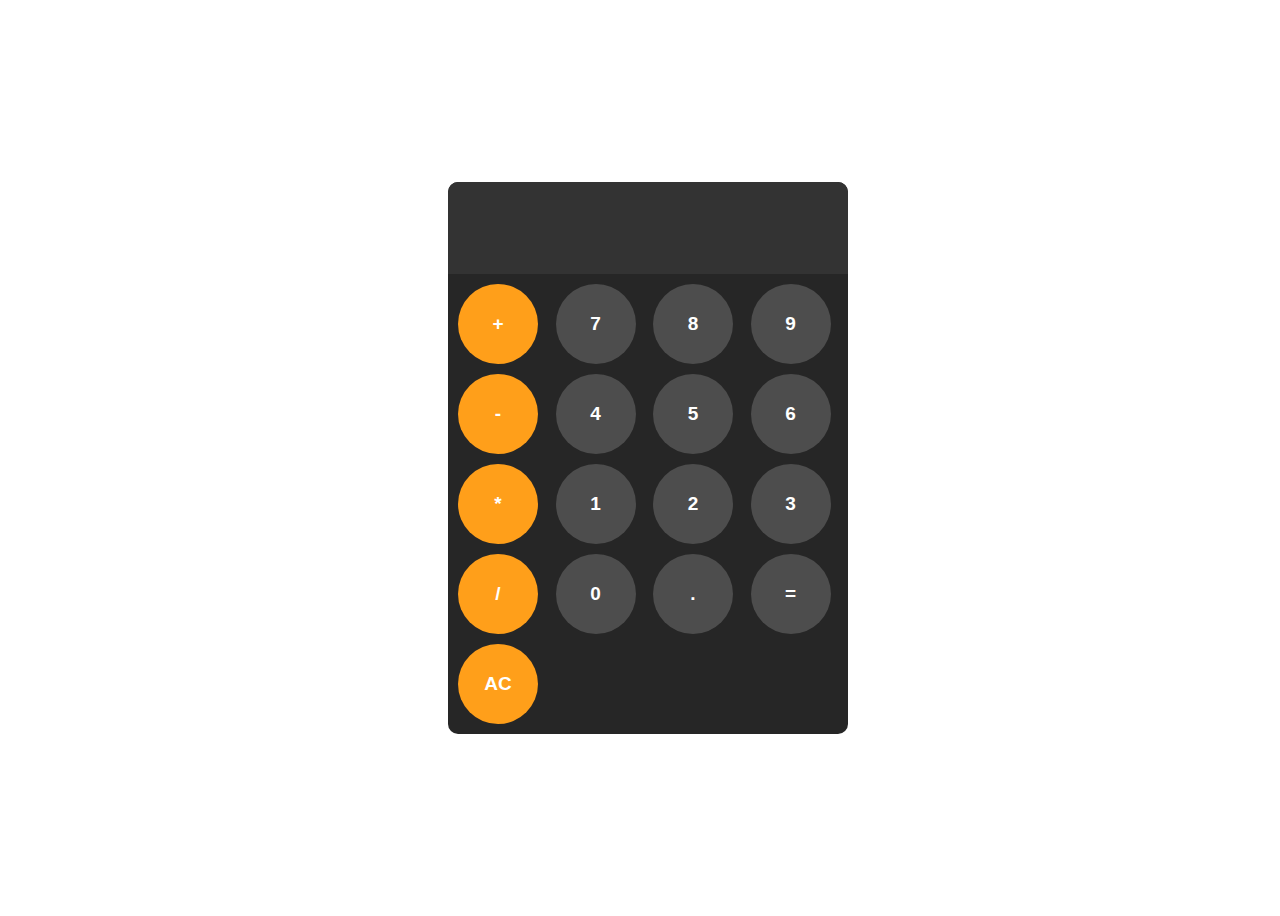
<file: index.html>
<!DOCTYPE html>
<html lang="en">
  <head>
    <meta charset="UTF-8" />
    <meta name="viewport" content="width=device-width, initial-scale=1.0" />
    <title>Document</title>
    <link rel="stylesheet" href="style.css" />
  </head>
  <body>
    <div class="calculator">
      <input type="text" id="display" readonly />
      <div class="btns">
        <button class="btn" onclick=" addTodisplay('+')">+</button>
        <button onclick="addTodisplay('7')">7</button>
        <button onclick="addTodisplay('8')">8</button>
        <button onclick="addTodisplay('9')">9</button>
        <button class="btn" onclick="addTodisplay('-')">-</button>
        <button onclick="addTodisplay('4')">4</button>
        <button onclick="addTodisplay('5')">5</button>
        <button onclick="addTodisplay('6')">6</button>
        <button class="btn" onclick="addTodisplay('*')">*</button>
        <button onclick="addTodisplay('1')">1</button>
        <button onclick="addTodisplay('2')">2</button>
        <button onclick="addTodisplay('3')">3</button>
        <button class="btn" onclick="addTodisplay('/')">/</button>
        <button onclick="addTodisplay('0')">0</button>
        <button onclick="addTodisplay('.')">.</button>
        <button onclick="calculate()">=</button>
        <button class="btn" onclick="clear1()">AC</button>
      </div>
    </div>
    <script src="script1.js"></script>
  </body>
</html>
</file>
<file: style.css>
body{
    width: 100%;
    height: 100vh;
    display: flex;
    align-items: center;
    justify-content: center;
}
.calculator{
    width: 400px;
    background-color: hsl(0, 0%,15%);
    overflow: hidden;
    border-radius: 10px;
}
.btns{
    display: grid;
    grid-template-columns: auto auto auto auto;
    padding: 10px;
    gap: 10px;
}
input{
    width: 100%;
    background-color: hsl(0, 0%, 20%);
    border: none;
    height: 90px;
    color: white;
    font-size: 50px;
    font-weight: 600;
}
button{
    width: 80px;
    height: 80px;
    border-radius: 50%;
    background-color: hsl(0,0%, 30%);
    border: none;
    color: white;
    font-size: 19px;
    font-weight: 600;
    cursor: pointer;
}
button:hover{
    background-color: hsl(0,0%, 40%) ;
}

button:active{
    background-color: hsl(0,0%, 50%) ;
}
.btn{
    background-color: hsl(35, 100%, 55%);
}
.btn:hover{
    background-color: hsl(35, 100%, 65%);
}
.btn:active{
    background-color: hsl(35, 100%, 75%);
}
</file>
